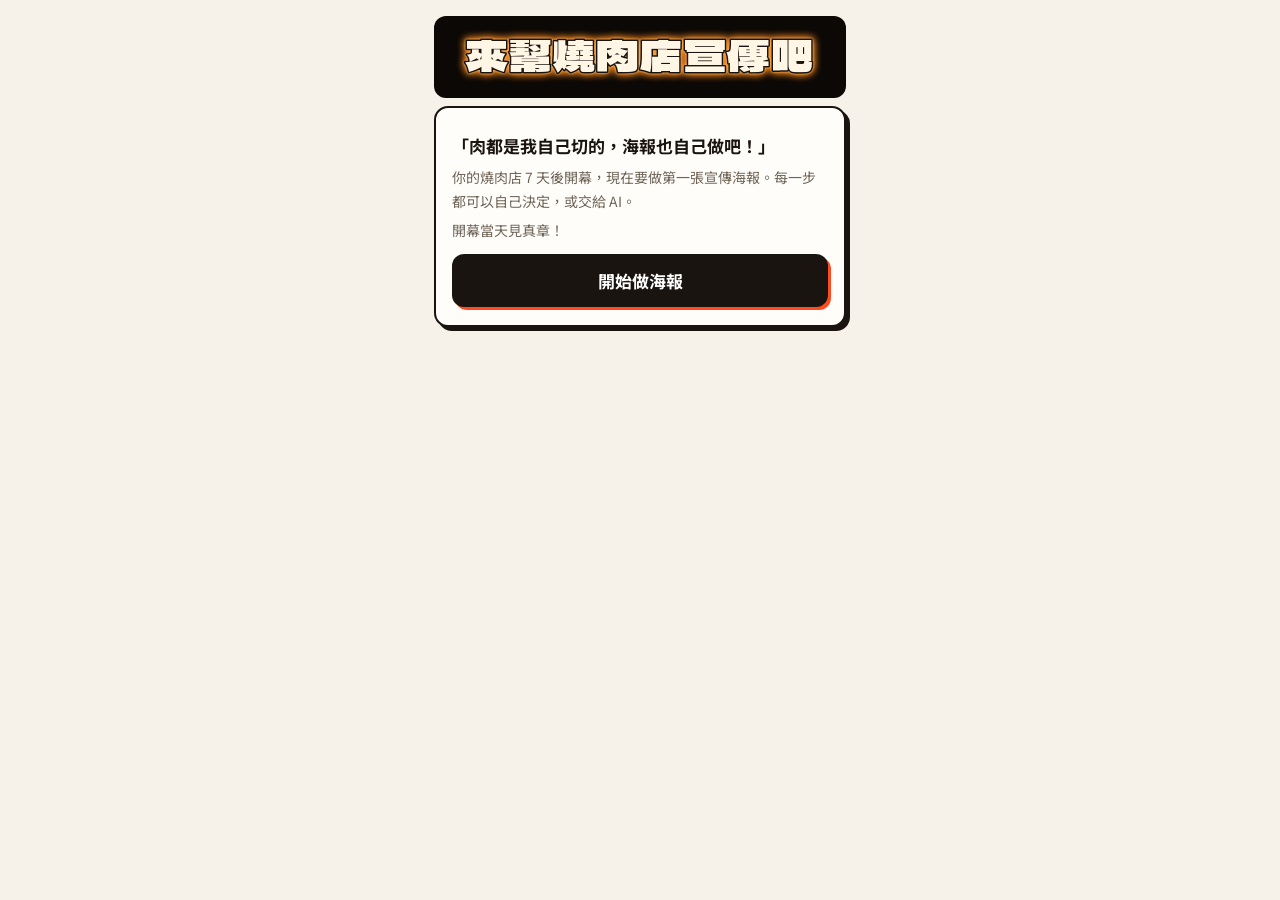
<file: yakiniku/index.html>
<!DOCTYPE html>
<html lang="zh-Hant">
<head>
<meta charset="utf-8">
<meta name="viewport" content="width=device-width,initial-scale=1,maximum-scale=1">
<title>來幫燒肉店宣傳吧｜海報遊戲</title>
<meta name="description" content="7 天後開幕，做出你燒肉店的第一張海報。自己做，還是交給 AI？開幕當天見真章！">
<meta property="og:title" content="來幫燒肉店宣傳吧｜海報遊戲">
<meta property="og:description" content="7 天後開幕，做出你燒肉店的第一張海報。自己做，還是交給 AI？開幕當天見真章！">
<meta property="og:image" content="https://poster-game.whatworld.workers.dev/yakiniku/og.png">
<meta property="og:url" content="https://poster-game.whatworld.workers.dev/yakiniku/">
<meta property="og:type" content="website">
<meta name="twitter:card" content="summary_large_image">
<link rel="icon" href="data:,">
<link rel="preconnect" href="https://fonts.googleapis.com">
<link rel="preconnect" href="https://fonts.gstatic.com" crossorigin>
<link rel="stylesheet" href="https://fonts.googleapis.com/css2?family=Noto+Sans+TC:wght@400;700;900&display=swap">
<style>@font-face{font-family:'Mantou';src:url(fonts/MantouSans-Regular.woff2) format('woff2');font-display:swap}</style>
<style>
:root{
  --paper:#f6f1e9;--ink:#1a1410;--mute:#6f6458;--line:#e2d8ca;
  --red:#ff4b1f;--yellow:#ffe01a;--card:#fffdf9;
}
*{box-sizing:border-box;-webkit-tap-highlight-color:transparent}
html,body{margin:0;min-height:100%}
body{font-family:"Noto Sans TC","PingFang TC",sans-serif;color:var(--ink);background:var(--paper)}
.app{max-width:440px;margin:0 auto;padding:14px 14px 40px;min-height:100vh}
.top{display:flex;align-items:center;justify-content:space-between;gap:8px;margin-bottom:10px}
.top .t{font-size:13px;color:var(--mute);letter-spacing:.06em}
.days{display:flex;align-items:center;gap:6px;font-size:13px;background:#fff;border:2px solid var(--ink);border-radius:999px;padding:4px 10px 4px 8px}
.days .dots{display:flex;gap:3px}
.days .dots i{width:9px;height:9px;border-radius:50%;background:var(--red);box-shadow:0 0 6px #ff7a1a}
.days .dots i.used{background:#e6ddd0;box-shadow:none}
.days b{font-size:15px}
.card{background:var(--card);border:2px solid var(--ink);border-radius:14px;padding:18px 16px;box-shadow:4px 4px 0 var(--ink)}
.step{font-size:12px;color:#d13a12;letter-spacing:.12em;margin-bottom:4px;font-weight:700}
h2{font-size:22px;margin:0 0 6px;font-weight:900}
p{line-height:1.65;margin:6px 0}
.sub{color:var(--mute);font-size:14px}
.cis{display:inline-block;margin:2px 0 8px;padding:5px 10px;border-radius:8px;background:#fff3e0;border:1.5px solid #ffb37a;font-size:13.5px;line-height:1.5}
.cis b{color:#d13a12;margin-right:4px}
.opts{display:grid;gap:10px;margin-top:14px}
.opt{display:flex;gap:12px;align-items:center;text-align:left;width:100%;border:2px solid var(--line);background:#fff;border-radius:12px;padding:12px;font:inherit;color:inherit;cursor:pointer}
.opt:active{transform:scale(.99)}
.opt .pv{flex:0 0 74px;height:74px;border-radius:8px;overflow:hidden;display:flex;align-items:center;justify-content:center}
.opt .tx{flex:1}
.opt .tx b{display:block;font-weight:700;font-size:16px}
.opt .tx small{color:var(--mute);font-size:12.5px;line-height:1.5;display:block;margin-top:2px}
.opt.sel{border-color:var(--ink);box-shadow:3px 3px 0 var(--red)}
.cost{font-size:12px;border-radius:999px;padding:3px 8px;white-space:nowrap;background:#f1ebe2;color:#5a4a3a}
.cost.ai{background:linear-gradient(90deg,#3a2a12,#7a5520);color:#ffe2a0}
.opt[disabled]{opacity:.42;cursor:not-allowed}
.btn{display:block;width:100%;border:0;border-radius:12px;padding:14px;font:inherit;font-size:17px;font-weight:700;cursor:pointer;margin-top:12px;color:#fff;background:var(--ink);box-shadow:3px 3px 0 var(--red)}
.btn.ai{color:#ffe2a0;background:linear-gradient(135deg,#0b0806,#3a2a12 60%,#0b0806);box-shadow:inset 0 0 0 1.5px #c99a45,0 6px 18px -10px #e3a43a}
.btn.ghost{background:#fff;color:var(--ink);box-shadow:inset 0 0 0 2px var(--ink)}
.btn[disabled]{opacity:.4;cursor:not-allowed}
.row{display:flex;gap:8px}.row>*{flex:1}
input[type=text]{width:100%;font:inherit;font-size:18px;padding:12px 14px;border-radius:12px;border:2px solid var(--ink);background:#fff;color:var(--ink)}
.chips{display:flex;flex-wrap:wrap;gap:8px;margin-top:10px}
.chip{border:2px solid var(--line);background:#fff;border-radius:999px;padding:8px 12px;font:inherit;font-size:14px;cursor:pointer;color:inherit}
.chip.on{background:var(--ink);color:#fff;border-color:var(--ink)}
.label{font-size:13px;color:var(--mute);margin:14px 0 4px}
.prods{display:grid;grid-template-columns:repeat(3,1fr);gap:8px;margin-top:8px}
.prod{border:2px solid var(--line);border-radius:10px;background:#fff;padding:6px;cursor:pointer;text-align:center;font-size:12px;color:var(--mute)}
.prod img{width:100%;height:70px;object-fit:contain;display:block}
.prod img.ph{object-fit:cover;border-radius:4px}
.prod.on{border-color:var(--ink);box-shadow:2px 2px 0 var(--red);color:var(--ink)}
.ai-say{display:flex;gap:10px;align-items:flex-start;margin:12px 0}
.ai-say .who{flex:0 0 34px;height:34px;border-radius:50%;background:radial-gradient(circle at 35% 30%,#fff3c4,#e3a43a 55%,#6b4210);display:flex;align-items:center;justify-content:center;font-size:12px;color:#2a1a06;font-weight:700}
.bubble{background:#fff;border-radius:4px 14px 14px 14px;padding:10px 12px;font-size:14.5px;line-height:1.6;border:1.5px solid var(--line)}
.say{background:#fff;border-radius:12px;padding:10px 12px;margin-top:8px;font-size:14.5px;line-height:1.6;border:2px solid var(--line)}
.say b{color:#d13a12}
.say.good{border-color:#3fb37f}.say.bad{border-color:#ff8f70}
.toast{position:fixed;left:50%;bottom:22px;transform:translateX(-50%);background:var(--ink);color:#fff;padding:10px 16px;border-radius:999px;font-size:14px;z-index:50;opacity:0;transition:.3s;pointer-events:none;max-width:90vw;text-align:center}
.toast.show{opacity:1}

/* poster */
.poster{position:relative;width:100%;aspect-ratio:4/5;border-radius:4px;overflow:hidden;background:#fff;box-shadow:0 14px 30px -18px #1a1410;container-type:inline-size;user-select:none;-webkit-user-select:none}
.poster .el{position:absolute;display:flex;align-items:center;justify-content:center}
.poster .pbg{position:absolute;inset:0}
.poster .el img{width:100%;height:100%;object-fit:contain;pointer-events:none;filter:drop-shadow(0 1.2cqw 1.6cqw #0005)}
.poster .el img.ph{object-fit:cover;filter:none;border:1.2cqw solid #fff;box-shadow:0 1cqw 2cqw #0004}
.poster .el img.aiglow{object-fit:cover;filter:none;-webkit-mask-image:radial-gradient(closest-side,#000 62%,transparent);mask-image:radial-gradient(closest-side,#000 62%,transparent)}
.poster svg{width:100%;height:100%;overflow:visible}
.poster.edit .el{touch-action:none;cursor:grab;outline:1px dashed #ffffffaa;outline-offset:-1px}
.poster.edit .el.sel{outline:2px solid #fff;box-shadow:0 0 0 2px var(--ink) inset}
.grid{position:absolute;inset:0;pointer-events:none;background-image:linear-gradient(#fff7 1px,transparent 1px),linear-gradient(90deg,#fff7 1px,transparent 1px);background-size:calc(100%/12) calc(100%/15);opacity:.45}
.hdl{position:absolute;right:-9px;bottom:-9px;width:22px;height:22px;border-radius:50%;background:#fff;border:3px solid var(--ink);cursor:nwse-resize;z-index:5;touch-action:none}
.chip.sw i{display:inline-block;width:12px;height:12px;border-radius:50%;margin-right:5px;vertical-align:-1px;box-shadow:0 0 0 1px #0003}
.bigt{width:100%;margin:2px 0 8px;border-radius:12px;background:#0b0806;padding:4px 8px}.bigt svg{width:100%;height:100%;display:block;overflow:visible}
.tools{display:flex;gap:6px;flex-wrap:wrap;margin-top:10px}
.tools .chip{font-size:13px;padding:7px 11px}
.back{border:0;background:none;font:inherit;font-size:14px;color:#d13a12;font-weight:700;padding:2px 0 8px;cursor:pointer}
.tools.layers{align-items:center;margin-top:6px}
.chip[disabled]{opacity:.35;cursor:not-allowed}
.flash{position:fixed;inset:0;background:#0b0806f2;z-index:40;display:flex;flex-direction:column;align-items:center;justify-content:center;gap:14px;color:#fff}
.flash .poster{width:min(78vw,340px)}
.flash .cd{font-size:44px;font-family:Mantou}
.tape{position:relative;padding:14px 10px 6px}
.tape:before,.tape:after{content:"";position:absolute;top:4px;width:70px;height:22px;background:#fffbe8cc;box-shadow:0 1px 3px #0002;z-index:2}
.tape:before{left:6px;transform:rotate(-8deg)}.tape:after{right:6px;transform:rotate(7deg)}

/* report */
.pct{text-align:center;font-size:15px;color:var(--mute)}
.meter{margin:10px 0}
.meter .hd{display:flex;justify-content:space-between;font-size:14px;font-weight:700}
.meter .bar{height:12px;border-radius:999px;background:#ece4d8;overflow:hidden;margin-top:4px;border:1.5px solid var(--ink)}
.meter .bar i{display:block;height:100%;background:linear-gradient(90deg,#ff4b1f,#ffb000)}
.meter.pretty .bar i{background:repeating-linear-gradient(135deg,#e6c98c 0 6px,#f6ead0 6px 12px)}
.meter small{color:var(--mute);font-size:12px}
.gap{background:var(--ink);color:#fff;border-radius:12px;padding:12px 14px;margin:12px 0;font-size:14.5px;line-height:1.6}
.twins{display:grid;grid-template-columns:repeat(3,1fr);gap:6px;margin-top:8px}
.twins .cap{font-size:11px;color:var(--mute);text-align:center;margin-top:3px}
.log{font-size:13.5px;line-height:1.7;padding-left:0;list-style:none;margin:6px 0}
.log li{display:flex;justify-content:space-between;gap:8px;border-bottom:1px dashed var(--line);padding:4px 0}
.log .me{color:#1f8a5a;text-align:right}.log .ai{color:#a8660a;text-align:right}
.research{font-size:13px;line-height:1.65;color:#4a3f35;background:#fff;border-radius:10px;padding:10px 12px;margin-top:8px;border:1.5px solid var(--line)}
.research p{margin:4px 0}
.foot{font-size:11.5px;color:var(--mute);text-align:center;margin-top:18px;line-height:1.6}
</style>
</head>
<body>
<!-- 共用：赤提灯發光字、金箔（AI 款）、AI 金光裝飾 -->
<svg width="0" height="0" style="position:absolute" aria-hidden="true">
<defs>
  <linearGradient id="goldG" x1="0" y1="0" x2="0" y2="1">
    <stop offset="0" stop-color="#fff3c4"/><stop offset=".42" stop-color="#e3a43a"/>
    <stop offset=".55" stop-color="#8a5a12"/><stop offset=".7" stop-color="#f3c867"/><stop offset="1" stop-color="#fff0c0"/>
  </linearGradient>
  <filter id="glowOrange" x="-30%" y="-60%" width="160%" height="220%" color-interpolation-filters="sRGB">
    <feGaussianBlur in="SourceAlpha" stdDeviation="10" result="b"/><feFlood flood-color="#ff8a1f"/><feComposite in2="b" operator="in" result="g"/>
    <feGaussianBlur in="SourceAlpha" stdDeviation="3" result="b2"/><feFlood flood-color="#ffc56b"/><feComposite in2="b2" operator="in" result="g2"/>
    <feMerge><feMergeNode in="g"/><feMergeNode in="g"/><feMergeNode in="g2"/><feMergeNode in="SourceGraphic"/></feMerge>
  </filter>
  <filter id="glowRed" x="-30%" y="-60%" width="160%" height="220%" color-interpolation-filters="sRGB">
    <feGaussianBlur in="SourceAlpha" stdDeviation="10" result="b"/><feFlood flood-color="#ff2a10"/><feComposite in2="b" operator="in" result="g"/>
    <feGaussianBlur in="SourceAlpha" stdDeviation="3" result="b2"/><feFlood flood-color="#ff7a3a"/><feComposite in2="b2" operator="in" result="g2"/>
    <feMerge><feMergeNode in="g"/><feMergeNode in="g"/><feMergeNode in="g2"/><feMergeNode in="SourceGraphic"/></feMerge>
  </filter>
  <filter id="glowGold" x="-30%" y="-60%" width="160%" height="220%" color-interpolation-filters="sRGB">
    <feGaussianBlur in="SourceAlpha" stdDeviation="9" result="b"/><feFlood flood-color="#f2b33d" flood-opacity=".9"/><feComposite in2="b" operator="in" result="g"/>
    <feMerge><feMergeNode in="g"/><feMergeNode in="SourceGraphic"/></feMerge>
  </filter>
  <filter id="foil" x="-20%" y="-30%" width="140%" height="160%" color-interpolation-filters="sRGB">
    <feGaussianBlur in="SourceAlpha" stdDeviation="3" result="b"/>
    <feSpecularLighting in="b" surfaceScale="5" specularConstant="1.2" specularExponent="24" lighting-color="#fff6d8" result="spec"><feDistantLight azimuth="235" elevation="50"/></feSpecularLighting>
    <feComposite in="spec" in2="SourceAlpha" operator="in" result="specIn"/>
    <feComposite in="specIn" in2="SourceGraphic" operator="arithmetic" k2="1" k3="1" result="lit"/>
    <feGaussianBlur in="SourceAlpha" stdDeviation="6" result="sh"/><feFlood flood-color="#f2b33d" flood-opacity=".55"/><feComposite in2="sh" operator="in" result="halo"/>
    <feMerge><feMergeNode in="halo"/><feMergeNode in="lit"/></feMerge>
  </filter>
  <symbol id="s-spark" viewBox="0 0 100 100"><path d="M50 4 C54 38 62 46 96 50 C62 54 54 62 50 96 C46 62 38 54 4 50 C38 46 46 38 50 4Z"/></symbol>
  <symbol id="s-flame" viewBox="0 0 100 100"><path d="M52 4 C60 26 82 36 82 62 C82 82 68 96 50 96 C31 96 18 82 18 64 C18 48 28 40 34 30 C36 44 42 50 48 50 C44 34 44 18 52 4Z"/></symbol>
  <symbol id="s-burst" viewBox="0 0 100 100"><path d="M50 2 L58 30 L84 16 L70 42 L98 50 L70 58 L84 84 L58 70 L50 98 L42 70 L16 84 L30 58 L2 50 L30 42 L16 16 L42 30Z"/></symbol>
  <symbol id="s-dot" viewBox="0 0 100 100"><circle cx="50" cy="50" r="34"/></symbol>
  <symbol id="s-kiwami" viewBox="0 0 100 100"><path d="M50 4 A46 46 0 1 1 49.9 4Z M50 16 A34 34 0 1 0 50.1 16Z" fill-rule="evenodd"/><text x="50" y="51" dy=".36em" text-anchor="middle" font-family="Mantou" font-size="40">極</text></symbol>
</defs>
</svg>

<div class="app" id="app"></div>
<div class="toast" id="toast"></div>

<script>
/* =========================================================
   我的第一張海報｜燒肉店  試作 v0.1（沿用 Y2K 版 v0.2 的玩法）
   資料都在 DATA 區，要改文字或數值只改這一區。正本：Drive「海報遊戲_燒肉_總文件（唯一正本）」
   ========================================================= */
const SURVEY_URL = 'https://ooopenlab.cc/quiz/edcbHSXGVao2SrowGIq1'; // 問卷 C v2（正式網址）
const START_DAYS = 7;   // 11/20 Kiki：改回 7 天；找人看不扣天數，全部自己做到分層檔送印剛好用完
const COLS = 12, ROWS = 15;          // 排版格線 12 欄 × 15 列（每格正方形）
const TITLE_FONT = "Mantou";         // 標題：饅頭黑體（OFL）
const BODY_FONT = "'Noto Sans TC'";  // 內文：思源黑體（Noto Sans TC）

const PRODUCTS = [
  {id:'p1', file:'img/prod_grill.webp', name:'炭火烤肉拼盤'},
  {id:'p2', file:'img/prod_table.webp', name:'燒肉雙人套餐'},
  {id:'p3', file:'img/u_slices.webp', name:'霜降牛薄片', photo:true},
  {id:'p4', file:'img/u_plate.webp', name:'木盤霜降牛', photo:true},
  {id:'p5', file:'img/prod_tongs.webp', name:'夾起來的烤牛肉'},
  {id:'p6', file:'img/u_bowls.webp', name:'小菜和生肉片', photo:true},
];
const AI_MEAT = 'img/ai_meat.webp';
const MASCOTS = {
  cow:   {label:'小牛印章', note:'店名配一隻只屬於你的小牛', file:'img/char_cow.webp'},
  flame: {label:'火苗印章', note:'店名配一團只屬於你的小火苗', file:'img/char_flame.webp'},
  tongs: {label:'夾子印章', note:'店名配一支只屬於你的燒烤夾', file:'img/char_tongs.webp'},
};   // AI 自己想時放的「金光發亮的和牛」
const AI_NAMES = ['炙・燒肉','焰・燒肉','燒肉・極','炭火・匠','燃・燒肉','熊哥燒肉','肉五花'];
const NAME_HINT = /燒|焼|肉|烤|炭|牛|豬|雞|串/;

// 背景純色（高彩度市場組；黑是 AI 預設）
const BGS = {
  red:   {label:'朱紅', bg:'#ff4b1f', ink:'#ffffff'},
  yellow:{label:'檸檬黃', bg:'#ffe01a', ink:'#1a1410'},
  green: {label:'翠綠', bg:'#00a86b', ink:'#ffffff'},
  pink:  {label:'桃粉', bg:'#ff8fb1', ink:'#1a1410'},
  black: {label:'黑', bg:'#0b0806', ink:'#f6e7c8'},
};
// 看起來好吃（食慾）：依網路常見的顏色理論，看最後海報的背景色，加減在「一眼看懂」K
// 注意：這是餐飲品牌的流行說法，實驗結果並不一致（結局頁會標明）
const APPETITE = {red:6, yellow:4, black:0, pink:-4, green:-6};
// 分數四項：K 一眼看懂、T 打中對的人、M 記得住、P 好看（只顯示不計分）
const LOGOS = {
  gold:  {label:'金色火焰字', note:'跟 AI 圖最像的那種金亮字', fx:{P:8,M:2}},
  cow:   {label:'吉祥物印章', note:'', fx:{M:12}},   // 圖案每局隨機：小牛、火苗、夾子（見 MASCOTS）
  stamp: {label:'圓形店章', note:'像店章，小小的也認得出來', fx:{M:10,K:3}},
  ai:    {label:'交給 AI', note:'', fx:{M:-10,P:10}},
};
const PALETTES = {
  black: {label:'黑底＋金色', note:'AI 最常給的組合，看起來很高級', bg:'black', fx:{M:-6,P:6}},
  red:   {label:'朱紅＋白字', note:'像炭火，大家都說紅色最開胃', bg:'red', fx:{M:8,T:5}},
  yellow:{label:'檸檬黃＋黑字', note:'整條街最亮，也常聽說黃色開胃', bg:'yellow', fx:{M:8,T:3}},
  green: {label:'翠綠＋白字', note:'很跳，很少燒肉店用，常被說不開胃', bg:'green', fx:{M:10,T:-4,P:-4}},
};
// 店名的字：赤提灯發光（白芯、黃芯），金箔是 AI 款
const TITLE_STYLES = {
  white:{label:'白芯橘光', fill:'#fff6e6', glow:'glowOrange', fx:{K:4}},
  amber:{label:'黃芯紅光', fill:'#ffd84a', glow:'glowRed', fx:{K:-2,P:4}},
  gold: {label:'金箔金光', fill:'url(#goldG)', glow:'glowGold', fx:{K:-6,P:8}},
};
const BRIEF = [
  {id:'A', label:'客群：附近上班族，下班想跟朋友聚餐', line:'下班，一起出來吃個燒肉吧！', fx:{T:20}},
  {id:'B', label:'店的屬性', line:'炭火燒肉・雙人套餐', fx:{K:18}},
  {id:'C', label:'主打商品', line:'本週主打｜厚切牛舌', fx:{K:6,M:4}},
  {id:'D', label:'消費金額', line:'兩人一桌 $1,280', fx:{T:10}},
  {id:'E', label:'店的調性', line:'每一塊肉都是老闆自己切的', fx:{M:12,T:5}},
  {id:'F', label:'地址＋營業時間', line:'大觀路32號｜17:00–24:00', fx:{K:3}},
  {id:'G', label:'訂位電話', line:'02-0000-0000', fx:{M:3}},
  {id:'H', label:'開幕優惠', line:'開幕優惠！第二盤半價！', fx:{T:3}},
  {id:'I', label:'行銷', line:'頂級享受・炙燒的極致美味', fx:{M:-8,P:5}},
];
const AI_BRIEF = ['I','H'];

const PEOPLE = [
  {n:'上班族阿哲', ta:true},{n:'剛下班的工程師', ta:true},{n:'會計小美', ta:true},{n:'業務 Kevin', ta:true},
  {n:'路過的阿姨', ta:false},{n:'外送員阿凱', ta:false},{n:'高中生 Ruby', ta:false},{n:'遛狗的爺爺', ta:false},
];
const RIGHT = ['燒肉店吧？看起來兩個人一千多。','炭火燒肉！一看就有肉。','是燒肉，有雙人套餐。'];
const WRONG_SPARKLE = ['是酒吧開幕嗎？','高級牛排館吧，好像很貴。','是 AI 做的桌布吧？','我只記得金金亮亮的。'];
const WRONG_SMALL = ['火鍋店？','賣酒的？','是抽獎活動嗎？','鐵板燒？'];

const ENDINGS = [
  {min:60, title:'寶藏小店', text:'雖然很多東西是 AI 生成的，但每個關鍵決定都是你做的。路人三秒就知道你賣燒肉，而且記得住你。'},
  {min:40, title:'一間店', text:'好像有點意思，但又沒有讓人想停下來。路人看到了，只是沒記住，也不太確定是不是給自己的。'},
  {min:0,  title:'看不懂', text:'很高級、很閃，可是沒人知道你在賣什麼。開幕那天，大家拍了照，然後走去隔壁。'},
];
const APPETITE_NOTE = '流行說法：「紅、黃色促進食慾，藍、綠色抑制食慾」常見於餐飲品牌和網路文章。實驗結果其實並不一致，有一項 448 人的研究發現，食物放在紅、藍、白、灰背景上，想不想吃沒有差別（Schlintl 與 Schienle，2020，Frontiers in Psychology）。';
const RESEARCH = {
  clutter:'Pieters、Wedel 與 Batra（2010，Journal of Marketing）：畫面細節塞太滿，會搶走大家對品牌的注意，也會降低好感。',
  product:'Pieters 與 Wedel（2004，Journal of Marketing）：圖像是平面廣告裡最能抓住目光的元素。肉的照片太小，等於沒放。',
  distinct:'Romaniuk（2018，Ehrenberg-Bass Institute）：讓人認出你的，是只屬於你的顏色、字和符號，不是當下流行的樣子。',
  pretty:'Lindgaard 等人（2006）：好不好看大約 0.05 秒就決定了，但那只是第一眼的好感，不等於看懂，也不等於買單。',
  audience:'Labrecque 與 Milne（2012）：顏色會讓人推測品牌的個性。選色之前，要先知道是給誰看。',
};

/* ===================== 狀態 ===================== */
let S, HIST=[];   // HIST：每換一頁前的完整狀態，「回上一步」就還原它（含天數）
function reset(){
  HIST=[];
  S = {
    step:'intro', days:START_DAYS, mascot:shuffle(Object.keys(MASCOTS))[0], luck:Math.round(Math.random()*10-5),
    name:'', nameAI:null, aiNamePick:shuffle(AI_NAMES).slice(0,3),
    logo:null, palette:null, titleStyle:null, colorAI:null, bg:null,
    brief:new Set(), briefAI:null, products:new Set(['p1','p3']),
    elements:[], layoutSelf:null, tested:false, revised:false, exportJpg:null,
    log:[], sel:null, testResult:null,
  };
}
function shuffle(a){a=a.slice();for(let i=a.length-1;i>0;i--){const j=Math.floor(Math.random()*(i+1));[a[i],a[j]]=[a[j],a[i]]}return a}
const $ = s => document.querySelector(s);
const app = $('#app');
function spend(n){S.days=Math.max(0,S.days-n)}
function canPay(n){return S.days>=n}
function toast(t){const el=$('#toast');el.textContent=t;el.classList.add('show');clearTimeout(toast._t);toast._t=setTimeout(()=>el.classList.remove('show'),2600)}
function logStep(step, who, what){S.log=S.log.filter(l=>l.step!==step);S.log.push({step,who,what})}
const esc = s => String(s).replace(/[&<>"]/g,c=>({'&':'&amp;','<':'&lt;','>':'&gt;','"':'&quot;'}[c]));
const briefLines = () => (S.briefAI?AI_BRIEF:[...S.brief]).map(id=>BRIEF.find(b=>b.id===id).line);
const prodOf = pid => PRODUCTS.find(x=>x.id===pid);

/* ===================== 赤提灯發光字 ===================== */
// 每段字固定用 100 單位排，再用 viewBox 縮放到格子大小，所以放多大光暈都一樣。
const FS=100, LS=4, LH=118;
const _cv=document.createElement('canvas').getContext('2d');
function measure(str, font=TITLE_FONT){_cv.font=`${FS}px ${font}`;return _cv.measureText(str).width + LS*[...str].length}
function tokens(text){ // 英文以單字為單位、中文以字為單位
  const out=[]; let buf='';
  for(const ch of text){ if(/[A-Za-z0-9]/.test(ch)){buf+=ch} else { if(buf){out.push(buf);buf=''} out.push(ch) } }
  if(buf)out.push(buf); return out;
}
function wrap(text,n,font){
  if(n===1)return [text];
  const tk=tokens(text), target=measure(text,font)/n, lines=[]; let cur='';
  for(const t of tk){ if(cur && lines.length<n-1 && measure(cur+t,font)>target*1.08){lines.push(cur.trim());cur=t.trimStart()} else cur+=t }
  lines.push(cur.trim()); return lines.filter(Boolean);
}
// w,h：框的比例（格數）；ts：TITLE_STYLES 的 key
function textSVG(text, w, h, {ts='white', maxLines=3}={}){
  const st=TITLE_STYLES[ts]; let best=null;
  for(let n=1;n<=maxLines;n++){
    const lines=wrap(text,n); const mw=Math.max(...lines.map(l=>measure(l)))+FS*.5; const mh=lines.length*LH+FS*.5;
    const sc=Math.min(w/mw,h/mh);
    if(!best||sc>best.sc*1.04)best={sc,lines,mw,mh};
  }
  const {lines,mw,mh}=best;
  const vw=Math.max(mw,mh*w/h), vh=vw*h/w;
  const y0=vh/2-(lines.length-1)*LH/2;
  const body=lines.map((ln,i)=>`<text x="${vw/2}" y="${y0+i*LH}" dy=".36em" text-anchor="middle" font-size="${FS}" letter-spacing="${LS}" font-family="${TITLE_FONT}">${esc(ln)}</text>`).join('');
  // 外圈深色細邊：亮色底上也看得清楚；再疊發光
  return `<svg viewBox="0 0 ${vw.toFixed(1)} ${vh.toFixed(1)}" preserveAspectRatio="xMidYMid meet"><g filter="url(#${st.glow})"><g fill="${st.fill}" stroke="#1a1410" stroke-width="7" stroke-linejoin="round" paint-order="stroke">${body}</g></g></svg>`;
}

/* ===================== 計分（唯一的規則來源） ===================== */
function scores(st=S){
  let K=45,T=35,M=50,P=50; const flags=new Set();
  const add=fx=>{K+=fx.K||0;T+=fx.T||0;M+=fx.M||0;P+=fx.P||0};
  if(st.nameAI){M-=15;flags.add('distinct')} else if(st.name){M+=5; if(NAME_HINT.test(st.name))K+=6; if([...st.name].length>8)K-=5}
  if(st.logo){add(LOGOS[st.logo].fx); if(st.logo==='ai')flags.add('distinct')}
  if(st.palette){add(PALETTES[st.palette].fx); if(st.palette==='yellow'&&st.brief.has('E'))T+=5}
  if(st.titleStyle)add(TITLE_STYLES[st.titleStyle].fx);
  if(st.colorAI){M-=4;flags.add('distinct')}
  const items = st.briefAI ? AI_BRIEF : [...st.brief];
  items.forEach(id=>add(BRIEF.find(b=>b.id===id).fx));
  if(items.length>5){K-=15;flags.add('clutter')}
  if(!items.includes('A'))flags.add('audience');
  if(st.products.size>=5){K-=8;flags.add('clutter')}
  const els=st.elements;
  if(els.length){
    const area=e=>e.w*e.h;
    const prods=els.filter(e=>e.type==='product');
    const maxA=Math.max(0,...prods.map(area));
    if(maxA>=36)K+=15; else if(maxA>=16)K+=5; else K-=20;
    if(maxA<36)flags.add('product');
    const titles=els.filter(e=>e.type==='title');
    const nameA=Math.max(0,...titles.filter(e=>!e.txt||e.txt===st.name).map(area));
    const otherA=Math.max(0,...titles.filter(e=>e.txt&&e.txt!==st.name).map(area));
    if(nameA>=54)K+=10; else if(nameA<=12)K-=10;
    if(otherA>nameA){K-=4;M-=8;flags.add('distinct')}
    const n=els.filter(e=>e.type==='sticker').length;
    P+=Math.min(16,n*2);
    if(n>=8){K-=15;flags.add('clutter')} else if(n>=4){K-=8;flags.add('clutter')}
    if(els.filter(e=>e.type==='info').length>4)K-=10;   // 文字資訊超過 4 行
    if(!st.layoutSelf){M-=8;flags.add('distinct')}
    if(st.bg==='green'||st.bg==='pink'){M-=4}
    K+=APPETITE[st.bg]||0;
  }
  if(st.tested)K+=5;
  if(st.exportJpg)K-=8;
  K+=st.luck;
  const c=v=>Math.max(0,Math.min(100,Math.round(v)));
  K=c(K);T=c(T);M=c(M);P=c(P);
  return {K,T,M,P,total:Math.round(.4*K+.3*T+.3*M),flags};
}

/* ===================== 海報 ===================== */
function logoSVG(kind, name, ink){
  const ch=[...(name||'燒肉')].filter(c=>c.trim()&&!/[・·]/.test(c)).slice(0,2).join('');
  if(kind==='cow') return `<svg viewBox="0 0 100 100"><circle cx="50" cy="50" r="45" fill="#fff6e6" stroke="${ink==='#ffffff'?'#1a1410':ink}" stroke-width="6"/><image href="${MASCOTS[S.mascot||'cow'].file}" x="18" y="18" width="64" height="64" preserveAspectRatio="xMidYMid meet"/></svg>`;
  if(kind==='stamp') return `<svg viewBox="0 0 100 100"><circle cx="50" cy="50" r="43" fill="none" stroke="${ink}" stroke-width="6"/><circle cx="50" cy="50" r="35" fill="none" stroke="${ink}" stroke-width="2"/><text x="50" y="50" dy=".36em" text-anchor="middle" font-family="${TITLE_FONT}" font-size="${[...ch].length>1?28:40}" fill="${ink}">${esc(ch)}</text></svg>`;
  return `<svg viewBox="0 0 100 100"><g filter="url(#foil)"><use href="#s-flame" x="6" y="2" width="88" height="96" fill="url(#goldG)"/></g><text x="50" y="62" dy=".36em" text-anchor="middle" font-family="${TITLE_FONT}" font-size="24" fill="#2a1a06">${esc(ch)}</text></svg>`;
}
const STICKERS=['s-spark','s-flame','s-burst','s-kiwami','s-spark','s-dot','s-flame','s-spark','s-burst','s-kiwami'];
function stickerSVG(sym){return `<svg viewBox="0 0 100 100"><g filter="url(#foil)"><use href="#${sym}" x="10" y="10" width="80" height="80" fill="url(#goldG)"/></g></svg>`}

function ctxNow(){return {name:S.name||'炙・燒肉', bg:S.bg||'black', ts:S.titleStyle||'gold', lines:briefLines(), logo:S.logo==='ai'?'gold':S.logo}}
function renderPoster(els, opts={}){
  const cx=opts.ctx||ctxNow(); const nb=BGS[cx.bg];
  let html=`<div class="pbg" style="background:${nb.bg}"></div>`;
  for(const e of els){
    const pos=`left:${e.c*100/COLS}%;top:${e.r*100/ROWS}%;width:${e.w*100/COLS}%;height:${e.h*100/ROWS}%;`;
    let inner='';
    if(e.type==='title') inner=textSVG(e.txt||cx.name, e.w, e.h, {ts:cx.ts});
    else if(e.type==='logo') inner=logoSVG(cx.logo||'gold', cx.name, nb.ink);
    else if(e.type==='product'){const p=prodOf(e.pid); inner=`<img class="${p.photo?'ph':''}" src="${p.file}" alt="">`}
    else if(e.type==='aimeat') inner=`<img class="aiglow" src="${AI_MEAT}" alt="">`;
    else if(e.type==='sticker') inner=stickerSVG(e.sym);
    else if(e.type==='info') inner=infoSVG(e.line!=null?[e.line]:cx.lines, e, nb.ink);
    const sel = opts.edit && S.sel===e.id;
    html+=`<div class="el ${e.type} ${sel?'sel':''}" data-id="${e.id}" style="${pos}">${inner}${sel?'<i class="hdl" data-hdl="1"></i>':''}</div>`;
  }
  return `<div class="poster ${opts.edit?'edit':''}" ${opts.id?`id="${opts.id}"`:''}>${html}${opts.edit?'<div class="grid"></div>':''}</div>`;
}
// 文字資訊：思源黑體粗體、多行、左對齊，字級跟著框放大縮小
function infoSVG(lines, e, ink){
  if(!lines.length)return '';
  const mw=Math.max(...lines.map(l=>measure(l,BODY_FONT)))*0.92+20, mh=lines.length*LH+20;
  const vw=Math.max(mw,mh*e.w/e.h), vh=vw*e.h/e.w; const y0=vh/2-(lines.length-1)*LH/2;
  return `<svg viewBox="0 0 ${vw.toFixed(1)} ${vh.toFixed(1)}" preserveAspectRatio="xMidYMid meet">${lines.map((l,i)=>`<text x="${((vw-mw)/2+10).toFixed(1)}" y="${y0+i*LH}" dy=".35em" font-size="${FS*0.9}" font-family="${BODY_FONT}" font-weight="700" fill="${ink}">${esc(l)}</text>`).join('')}</svg>`;
}

let uid=0;
// 一行一個文字物件：由下往上疊在左下角（9 欄寬、1 列高）
function infoEls(lines){const n=lines.length;return lines.map((line,i)=>({id:++uid,type:'info',line,c:0,r:Math.max(0,15-n+i),w:9,h:1}))}
function aiLayout(name=S.name, st=S, lines=briefLines()){
  const els=[]; const R=(c,r,w,h)=>({c,r,w,h});
  if(st.briefAI){
    els.push({id:++uid,type:'title',txt:'極上燒肉 YAKINIKU',...R(0,0,12,3)});
    els.push({id:++uid,type:'aimeat',...R(3,5,6,5)});
    [[0,3],[4,3],[8,3],[0,9],[4,10],[9,9]].forEach((p,i)=>els.push({id:++uid,type:'product',pid:PRODUCTS[i].id,...R(p[0],p[1],3,3)}));
    shuffle([[3,3],[7,4],[0,6],[10,7],[3,8],[8,8],[0,12],[10,12],[3,6],[7,6]]).forEach((p,i)=>els.push({id:++uid,type:'sticker',sym:STICKERS[i%STICKERS.length],...R(Math.min(p[0],10),p[1],2,2)}));
    els.push({id:++uid,type:'title',txt:name,...R(0,13,7,2)});
    lines.forEach((line,i)=>els.push({id:++uid,type:'info',line,...R(7,Math.max(0,15-lines.length+i),5,1)}));
    return els;
  }
  els.push({id:++uid,type:'title',...R(0,0,12,3)});
  const prods=[...st.products];
  const slots = prods.length<=2 ? [[0,3,6,6],[6,5,6,6]] : [[0,3,4,4],[4,3,4,4],[8,3,4,4],[0,7,4,4],[4,7,4,4],[8,7,4,4]];
  prods.forEach((pid,i)=>{const s=slots[i%slots.length];els.push({id:++uid,type:'product',pid,...R(...s)})});
  shuffle([[0,3],[10,3],[4,7],[10,9],[0,9],[7,3],[10,11],[0,11],[5,11],[8,11]]).slice(0,9)
    .forEach((p,i)=>els.push({id:++uid,type:'sticker',sym:STICKERS[i%STICKERS.length],...R(p[0],p[1],2,2)}));
  infoEls(lines).forEach(e=>els.push(e));
  els.push({id:++uid,type:'logo',...R(9,12,3,3)});
  return els;
}

/* ===================== 畫面 ===================== */
function backBtn(){return HIST.length?'<button class="back" data-act="back">← 回上一步修改</button>':''}
function daysBar(){
  let d='';for(let i=0;i<START_DAYS;i++)d+=`<i class="${i>=S.days?'used':''}"></i>`;
  return `${backBtn()}<div class="top"><div class="t">燒肉店・第一張海報</div><div class="days">開幕倒數 <b>${S.days}</b> 天<span class="dots">${d}</span></div></div>`;
}
function noTimeNote(cost){return canPay(cost)?'':`<p class="sub" style="color:#d13a12">時間不夠了，這一步只能交給 AI。</p>`}
const bigTitle=(t,ts='white',w=10,h=3,maxLines=2)=>`<div class="bigt" style="aspect-ratio:${w}/${h}">${textSVG(t,w,h,{ts,maxLines})}</div>`;

const V = {};
V.intro = () => `
  ${bigTitle('來幫燒肉店宣傳吧','white',10,2,1)}
  <div class="card">
    <p style="font-size:17px;font-weight:700">「肉都是我自己切的，海報也自己做吧！」</p>
    <p class="sub">你的燒肉店 ${START_DAYS} 天後開幕，現在要做第一張宣傳海報。每一步都可以自己決定，或交給 AI。</p>
    <p class="sub">開幕當天見真章！</p>
    <button class="btn" data-go="name">開始做海報</button>
  </div>`;
V.name = () => `
  <div class="card">
    <div class="step">STEP 1／7　店名</div>
    <h2>你的店名要叫什麼？</h2>
    <div class="cis"><b>品牌識別 1／3・名字</b>客人記住你的第一步，是叫得出你的名字。</div>
    <p class="sub">好記、念得出來，最好一聽就知道賣什麼。</p>
    <input type="text" id="nm" maxlength="12" placeholder="例如：火火燒肉" value="${S.nameAI?'':esc(S.name||S._nm||'')}">
    <button class="btn" data-act="nameSelf" ${canPay(1)?'':'disabled'}>用這個名字 <span class="cost">−1 天</span></button>
    ${noTimeNote(1)}
    <div class="label">或是讓 AI 取一個（不花時間）</div>
    <div class="chips">${S.aiNamePick.map(n=>`<button class="chip" data-act="nameAI" data-v="${esc(n)}">${esc(n)}</button>`).join('')}</div>
  </div>`;
function optBtn(act, v, title, note, cost, pv=''){
  const dis = cost>0 && !canPay(cost);
  return `<button class="opt" data-act="${act}" data-v="${v}" ${dis?'disabled':''}>
    ${pv?`<div class="pv">${pv}</div>`:''}
    <div class="tx"><b>${title}</b>${note?`<small>${note}</small>`:''}</div>
    <span class="cost ${cost?'':'ai'}">${cost?`−${cost} 天`:'不花時間'}</span></button>`;
}
V.logo = () => `<div class="card">
    <div class="step">STEP 2／7　Logo</div>
    <h2>「${esc(S.name)}」的 Logo</h2>
    <div class="cis"><b>品牌識別 2／3・記號</b>名字之外，再給客人一個圖案，看一眼就認得。</div>
    <p class="sub">之後每一張圖都會放它。它是客人認出你的記號。</p>
    <div class="opts">${['gold','cow','stamp'].map(k=>optBtn('logo',k,k==='cow'?MASCOTS[S.mascot].label:LOGOS[k].label,k==='cow'?MASCOTS[S.mascot].note:LOGOS[k].note,1,`<div style="background:${BGS.red.bg};width:100%;height:100%;padding:8px">${logoSVG(k,S.name,'#ffffff')}</div>`)).join('')}</div>
    ${noTimeNote(1)}
    <button class="btn ai" data-act="logo" data-v="ai">交給 AI 幫我做 ✨ <span class="cost ai">不花時間</span></button>
  </div>`;
V.color = () => {
  const pk=S._pal||'black', ts=S._ts||'gold';
  return `<div class="card">
    <div class="step">STEP 3／7　顏色和字</div>
    <h2>店的顏色</h2>
    <div class="cis"><b>品牌識別 3／3・代表色</b>同一組顏色一直用，客人遠遠看到就知道是你。</div>
    <div class="opts">${Object.keys(PALETTES).map(k=>`<button class="opt ${S._pal===k?'sel':''}" data-act="pickPal" data-v="${k}"><div class="pv" style="background:${BGS[PALETTES[k].bg].bg}"></div><div class="tx"><b>${PALETTES[k].label}</b><small>${PALETTES[k].note}</small></div></button>`).join('')}</div>
    <div class="label">店名的字（饅頭黑體，像巷口亮著的燈籠招牌）</div>
    <div class="chips">${Object.keys(TITLE_STYLES).map(k=>`<button class="chip ${S._ts===k?'on':''}" data-act="pickTs" data-v="${k}">${TITLE_STYLES[k].label}</button>`).join('')}</div>
    <div style="aspect-ratio:4/1.3;margin-top:10px;border-radius:10px;overflow:hidden;padding:6px 12px;background:${BGS[PALETTES[pk].bg].bg}">${textSVG(S.name,4,1.1,{ts,maxLines:2})}</div>
    <button class="btn" data-act="colorSelf" ${S._pal&&S._ts&&canPay(1)?'':'disabled'}>就用這組 <span class="cost">−1 天</span></button>
    ${noTimeNote(1)}
    <button class="btn ai" data-act="colorAI">交給 AI 配色 ✨ <span class="cost ai">不花時間</span></button>
  </div>`;
};
V.brief = () => `
  <div class="card">
    <div class="step">STEP 4／7　給 AI 的需求單</div>
    <h2>你要放上什麼資訊？</h2>
    <p class="sub">勾選的內容，AI 會寫進海報。AI 只知道你告訴它的事。</p>
    <div class="chips">${BRIEF.map(b=>`<button class="chip ${S.brief.has(b.id)?'on':''}" data-act="brief" data-v="${b.id}">${b.label.includes('：')?b.label:`${b.label}：${b.line}`}</button>`).join('')}</div>
    <div class="label">海報上要放哪些菜？（已選 ${S.products.size} 樣）</div>
    <div class="prods">${PRODUCTS.map(p=>`<div class="prod ${S.products.has(p.id)?'on':''}" data-act="prod" data-v="${p.id}"><img class="${p.photo?'ph':''}" src="${p.file}" alt="">${p.name}</div>`).join('')}</div>
    <button class="btn" data-act="briefSelf" ${S.brief.size&&S.products.size&&canPay(1)?'':'disabled'}>送出需求單 <span class="cost">−1 天</span></button>
    ${noTimeNote(1)}
    <button class="btn ai" data-act="briefAI">不用寫，AI 自己會想 ✨ <span class="cost ai">不花時間</span></button>
  </div>`;
V.gen = () => `<div class="card"><div class="step">STEP 5／7　AI 生成</div><div id="genbox"><p class="sub" style="text-align:center;padding:40px 0">AI 正在生成你的海報⋯⋯</p></div></div>`;
function genDone(){
  const n=S.elements.filter(e=>e.type==='sticker').length;
  const msg = S.briefAI
    ? '完成！我做了一張超高級的燒肉海報：黑底、金光、一塊會發光的和牛，標題寫「極上燒肉 YAKINIKU」，六道菜全放上去了，現在很流行這種風格喔（店名我放在最下面）'
    : `完成！我幫你加了 ${n} 個金色火花，還把你給的 ${briefLines().length} 項資訊都放進去了。`;
  $('#genbox').innerHTML = `${renderPoster(S.elements)}<div class="ai-say"><div class="who">AI</div><div class="bubble">${msg}</div></div><button class="btn" data-go="layout">下一步</button>`;
}
V.layout = () => `
  <div class="card">
    <div class="step">STEP 6／7　排版</div>
    <h2>要自己調整版面嗎？</h2>
    <p class="sub">自己排要花 2 天。你可以拖動、放大縮小、刪掉東西，每樣東西都會對齊 12×15 的格子。</p>
    ${renderPoster(S.elements)}
    <div class="row"><button class="btn" data-act="layoutSelf" ${canPay(2)?'':'disabled'}>自己排 <span class="cost">−2 天</span></button>
    <button class="btn ai" data-act="layoutAI">直接用 AI 版 ✨</button></div>
    ${noTimeNote(2)}
  </div>`;
V.editor = () => {
  const sel=S.elements.find(e=>e.id===S.sel);
  const inPoster=new Set(S.elements.filter(e=>e.type==='product').map(e=>e.pid));
  return `<div class="card">
    <div class="step">STEP 6／7　自己排版</div>
    <p class="sub" style="margin-top:0">點一下選取，拖動移動，拉右下角的圓點放大縮小。字也可以放大。被蓋住的東西，用「圖層」按鈕移上來。</p>
    <div id="edwrap">${renderPoster(S.elements,{edit:true,id:'edposter'})}</div>
    <div class="tools">${sel?`<button class="chip" data-act="grow">＋ 放大</button><button class="chip" data-act="shrink">－ 縮小</button>${sel.type==='title'&&(!sel.txt||sel.txt===S.name)?'':'<button class="chip" data-act="del">刪掉</button>'}</div>
    <div class="tools layers"><span class="sub" style="font-size:13px">圖層 ${layerNo(sel)}／${S.elements.length}</span><button class="chip" data-act="layer" data-v="top" ${layerNo(sel)===S.elements.length?'disabled':''}>⤒ 最上</button><button class="chip" data-act="layer" data-v="up" ${layerNo(sel)===S.elements.length?'disabled':''}>↑ 上移</button><button class="chip" data-act="layer" data-v="down" ${layerNo(sel)===1?'disabled':''}>↓ 下移</button><button class="chip" data-act="layer" data-v="bottom" ${layerNo(sel)===1?'disabled':''}>⤓ 最下</button>`:'<span class="sub" style="font-size:13px">先點選海報上的一樣東西</span>'}</div>
    <div class="label">背景顏色</div>
    <div class="chips">${Object.keys(BGS).map(k=>`<button class="chip sw ${S.bg===k?'on':''}" data-act="bg" data-v="${k}"><i style="background:${BGS[k].bg}"></i>${BGS[k].label}</button>`).join('')}</div>
    <div class="label">菜（點一下放進去或拿掉）</div>
    <div class="prods">${PRODUCTS.map(p=>`<div class="prod ${inPoster.has(p.id)?'on':''}" data-act="togProd" data-v="${p.id}"><img class="${p.photo?'ph':''}" src="${p.file}" alt="">${p.name}</div>`).join('')}</div>
    <div class="chips"><button class="chip" data-act="addSticker">＋ 加一個金色火花</button>${missingLines().length?'<button class="chip" data-act="addInfo">＋ 放回文字資訊</button>':''}${S.elements.some(e=>e.type==='logo')?'':'<button class="chip" data-act="addLogo">＋ 放回 Logo</button>'}</div>
    <button class="btn" data-act="layoutDone">排好了</button>
  </div>`;
};
V.test = () => `
  <div class="card">
    <div class="step">STEP 7／7　給別人看</div>
    <h2>開幕前，要先找人看看嗎？</h2>
    <p class="sub">找 3 個路過的人，每人只看 3 秒，問他們「這間店在賣什麼？」。設計師朋友也會給你一句話。</p>
    ${renderPoster(S.elements)}
    <div class="row"><button class="btn" data-act="testGo">找人看 3 秒 <span class="cost ai">不花時間</span></button>
    <button class="btn ghost" data-act="testSkip">不用，直接送印</button></div>
  </div>`;
V.testResult = () => {
  const r=S.testResult;
  return `<div class="card">
    <div class="step">3 秒測試結果</div>
    <h2>${r.right}／3 個人看懂了</h2>
    ${r.lines.map(l=>`<div class="say ${l.ok?'good':'bad'}"><b>${l.who}</b>：「${l.say}」${l.ta?`<br><small class="sub">${l.ta}</small>`:''}</div>`).join('')}
    <div class="say"><b>設計師朋友</b>：「${r.friend}」</div>
    ${S.revised?'':`<button class="btn" data-act="revise" ${canPay(1)?'':'disabled'}>回去改一次 <span class="cost">−1 天</span></button>`}
    <button class="btn ${S.revised?'':'ghost'}" data-go="export">就這樣，送印</button>
  </div>`;
};
V.export = () => `
  <div class="card">
    <div class="step">送印＋張貼</div>
    <h2>要交什麼檔案給印刷廠？</h2>
    <p class="sub">海報要印成 A2 貼在店門口。</p>
    <div class="opts">
      ${optBtn('exp','layer','整理分層檔給印刷廠','字和圖分開、尺寸正確，印大也清楚',1)}
      ${optBtn('exp','jpg','直接存 JPG 送印','最快，印刷廠會自己放大',0)}
    </div>
    ${noTimeNote(1)}
  </div>`;
function twinPoster(name){
  const lines=['頂級享受・炙燒的極致美味','開幕優惠！第二盤半價！'];
  const els=aiLayout(name,{briefAI:false,products:new Set(['p1','p3','p4'])},lines);
  return renderPoster(els,{ctx:{name, bg:'black', ts:'gold', lines, logo:'gold'}});
}
V.end = () => {
  const sc=scores(); const end=ENDINGS.find(e=>sc.total>=e.min);
  const research=[];
  if(sc.flags.has('clutter'))research.push(RESEARCH.clutter);
  if(sc.flags.has('product'))research.push(RESEARCH.product);
  if(sc.flags.has('distinct'))research.push(RESEARCH.distinct);
  if(sc.flags.has('audience'))research.push(RESEARCH.audience);
  if(sc.P-sc.total>=25||research.length<2)research.push(RESEARCH.pretty);
  const m=(lab,v,note,cls='')=>`<div class="meter ${cls}"><div class="hd"><span>${lab}</span><span>${v}</span></div><div class="bar"><i style="width:${v}%"></i></div>${note?`<small>${note}</small>`:''}</div>`;
  const gapLine = sc.P-sc.total>=20 ? `好看 ${sc.P} 分，但總分只有 ${sc.total}。<br>好看不等於賣得掉，要讓人看得懂、記得住。`
    : sc.total>=60 ? `總分 ${sc.total}，好看 ${sc.P}。你沒有只追求高級感，而是讓人看得懂、記得住。`
    : `總分 ${sc.total}，好看 ${sc.P}。好看是加分，看得懂、記得住才是重點。`;
  const aiLook = !S.layoutSelf || S.nameAI || S.colorAI;
  const twinNames=shuffle(AI_NAMES.filter(n=>n!==S.name)).slice(0,2);
  return `
  ${bigTitle(end.title,'white',10,2.6)}
  <div class="pct" id="score" data-total="${sc.total}" data-k="${sc.K}" data-t="${sc.T}" data-m="${sc.M}" data-p="${sc.P}">「${esc(S.name)}」的海報檢測：${sc.total}%</div>
  <div class="card" style="margin-top:12px">
    <div class="tape">${renderPoster(S.elements,{id:'final'})}</div>
    <p style="margin-top:12px">${end.text}</p>
    <div class="gap">${gapLine}</div>
    ${m('一眼看懂',sc.K,`3 秒內知道你在賣什麼嗎？（占 40%）<br>其中「看起來好吃」（背景用${BGS[S.bg||'black'].label}）：${(APPETITE[S.bg||'black']>0?'+':'')+APPETITE[S.bg||'black']}`)}
    ${m('打中對的人',sc.T,'想吸引的客群會覺得「這是給我的」嗎？（占 30%）')}
    ${m('記得住',sc.M,'會不會跟隔壁撞臉？（占 30%）')}
  </div>
  ${aiLook?`<div class="card" style="margin-top:12px"><h2 style="font-size:18px">同一天開幕的隔壁兩家</h2><p class="sub">他們也請 AI 做了海報。</p>
    <div class="twins"><div>${renderPoster(S.elements)}<div class="cap">你</div></div>${twinNames.map((n,i)=>`<div>${twinPoster(n)}<div class="cap">${i?'再隔壁':'隔壁'}</div></div>`).join('')}</div></div>`:''}
  <div class="card" style="margin-top:12px">
    <h2 style="font-size:18px">哪些是你決定的？</h2>
    <ul class="log">${S.log.map(l=>`<li><span>${l.step}</span><span class="${l.who==='me'?'me':'ai'}">${l.who==='me'?'你決定':'交給 AI'}：${esc(l.what)}</span></li>`).join('')}</ul>
    <p class="sub">用掉 ${START_DAYS-S.days} 天，剩 ${S.days} 天。</p>
    <div class="label">這些判定的根據</div>
    <div class="research">${research.slice(0,3).map(r=>`<p>・${r}</p>`).join('')}<p style="color:#8a6a3a">・${APPETITE_NOTE}</p></div>
  </div>
  <div class="card" style="margin-top:12px;text-align:center">
    <p style="font-size:17px;font-weight:700">如果每張海報都長這樣，<br>這是你想要的世界嗎？</p>
    <a class="btn" href="${SURVEY_URL}" target="_blank" rel="noopener" style="text-decoration:none">回答問卷（約 2 分鐘）</a>
    <div class="row"><button class="btn ghost" data-act="copy">複製遊戲連結</button><button class="btn ghost" data-act="again">再玩一次</button></div>
    <p class="sub" style="font-size:12.5px">想分享結果，截圖這一頁就可以。</p>
  </div>
  <div class="foot">試作版 v0.2｜畢業製作《這是你想要的世界嗎？》</div>`;
};

/* ===================== 流程 ===================== */
function go(step){
  if(S.days<=0){
    if(step==='logo'&&S.logo===null){S.logo='ai';logStep('Logo','ai','時間不夠，交給 AI');autoAI('Logo');return go('color')}
    if(step==='color'&&S.palette===null){applyAIColor();logStep('顏色和字','ai','時間不夠，交給 AI');autoAI('顏色和字');return go('brief')}
    if(step==='brief'&&S.briefAI===null){S.briefAI=true;S.products=new Set(PRODUCTS.map(p=>p.id));logStep('需求單','ai','時間不夠，交給 AI');autoAI('需求單');return go('gen')}
  }
  S.step=step;S.sel=null;render();window.scrollTo({top:0,behavior:'smooth'});
  if(step==='gen'){const me=S;setTimeout(()=>{if(S!==me||S.step!=='gen')return;S.elements=aiLayout();genDone()},1400)}
}
function render(){
  app.innerHTML = (S.step==='intro'||S.step==='end'?'':daysBar()) + V[S.step]();
  if(S.step==='editor')bindEditor();
  if(S.step==='gen'&&S.elements.length)genDone();
}
function autoAI(stepLabel){toast(`時間不夠了，${stepLabel}交給 AI。`)}
function applyAIColor(){S.palette='black';S.titleStyle='gold';S.bg='black';S.colorAI=true}

app.addEventListener('click', e=>{
  const t=e.target.closest('[data-act],[data-go]'); if(!t||t.disabled)return;
  if(t.dataset.act==='back'){goBack();return}
  const before=structuredClone(S);
  handle(t);
  // 換了頁（或開始 3 秒測試）就記下換頁前的狀態
  if(S.step!==before.step || t.dataset.act==='testGo'){ if(S.step!=='intro' || before.step!=='end') HIST.push(before) }
  if(t.dataset.act==='again')HIST=[];
});
function goBack(){
  let prev=HIST.pop();
  while(prev && prev.step==='gen' && HIST.length) prev=HIST.pop();   // 跳過「AI 生成中」那一頁
  if(!prev)return;
  if(prev.step==='intro'){HIST=[]}
  const cur=S; S=prev; S.sel=null;
  if(!S._nm && cur.name && !cur.nameAI) S._nm=cur.name;   // 回到店名頁時，保留剛剛打的名字
  // 往回退好幾步時，保留後面頁面已經選好的東西，再往前走不用重選
  if(!S._pal && cur._pal){S._pal=cur._pal} if(!S._ts && cur._ts){S._ts=cur._ts}
  if(S.briefAI===null && cur.briefAI!==true){S.brief=new Set(cur.brief);S.products=new Set(cur.products)}
  render(); window.scrollTo({top:0,behavior:'smooth'});
}
function handle(t){
  if(t.dataset.go){go(t.dataset.go);return}
  const a=t.dataset.act, v=t.dataset.v;
  switch(a){
    case 'nameSelf':{const n=$('#nm').value.trim(); if(!n){toast('先輸入店名');return} S.name=n;S.nameAI=false;spend(1);logStep('店名','me',n);go('logo');break}
    case 'nameAI': S.name=v;S.nameAI=true;logStep('店名','ai',v);toast(`Threads 上已經有 12 家叫「${v}」的店⋯⋯`);go('logo');break;
    case 'logo': S.logo=v; if(v!=='ai'){spend(1);logStep('Logo','me',v==='cow'?MASCOTS[S.mascot].label:LOGOS[v].label)}else logStep('Logo','ai','金色火焰字'); go('color');break;
    case 'pickPal': S._pal=v; render(); break;
    case 'pickTs': S._ts=v; render(); break;
    case 'colorSelf': S.palette=S._pal;S.titleStyle=S._ts;S.bg=PALETTES[S._pal].bg;S.colorAI=false;spend(1);logStep('顏色和字','me',`${PALETTES[S._pal].label}・${TITLE_STYLES[S._ts].label}`);go('brief');break;
    case 'colorAI': applyAIColor();logStep('顏色和字','ai','黑底＋金箔字');go('brief');break;
    case 'brief': S.brief.has(v)?S.brief.delete(v):S.brief.add(v); render(); break;
    case 'prod': S.products.has(v)?S.products.delete(v):S.products.add(v); render(); break;
    case 'briefSelf': S.briefAI=false;spend(1);logStep('需求單','me',`寫了 ${S.brief.size} 項、放 ${S.products.size} 樣菜`);go('gen');break;
    case 'briefAI': S.briefAI=true;S.brief=new Set();S.products=new Set(PRODUCTS.map(p=>p.id));logStep('需求單','ai','AI 自己想');go('gen');break;
    case 'layoutSelf': spend(2);S.layoutSelf=true;go('editor');break;
    case 'layoutAI': S.layoutSelf=false;logStep('排版','ai','直接用 AI 版');go('test');break;
    case 'grow': case 'shrink': resizeSel(a==='grow'?1:-1);break;
    case 'layer': moveLayer(v); break;
    case 'del': S.elements=S.elements.filter(x=>x.id!==S.sel);S.sel=null;render();break;
    case 'bg': S.bg=v; render(); break;
    case 'togProd':{const ex=S.elements.find(x=>x.type==='product'&&x.pid===v); if(ex)S.elements=S.elements.filter(x=>x!==ex); else addProduct(v); render();break}
    case 'addSticker': S.elements.push({id:++uid,type:'sticker',sym:STICKERS[Math.floor(Math.random()*STICKERS.length)],c:10,r:0,w:2,h:2});render();break;
    case 'addInfo':{ // 放回的每一行，找左下角還沒被文字占用的那一列
      const used=r=>S.elements.some(x=>x.type==='info'&&r>=x.r&&r<x.r+x.h);
      for(const line of missingLines()){let r=14;while(r>0&&used(r))r--;S.elements.push({id:++uid,type:'info',line,c:0,r,w:9,h:1})}
      render();break}
    case 'addLogo': S.elements.push({id:++uid,type:'logo',c:9,r:12,w:3,h:3});render();break;
    case 'layoutDone': logStep('排版','me','自己調整版面'); if(S.tested){S.testResult=runTest();go('testResult')} else go('test'); break;
    case 'testGo': S.tested=true;flashTest();break;
    case 'testSkip': logStep('給別人看','ai','沒找人看');go('export');break;
    case 'revise': spend(1);S.revised=true;S.layoutSelf=true;go('editor');break;
    case 'exp': S.exportJpg = v==='jpg'; if(v==='layer'){spend(1);logStep('送印','me','分層檔')}else logStep('送印','ai','直接存 JPG'); go('end');break;
    case 'again': reset(); go('intro'); break;
    case 'copy': try{navigator.clipboard.writeText(location.href).then(()=>toast('已複製連結'),()=>toast('請手動複製網址'))}catch(err){toast('請手動複製網址')} break;
  }
}
// 圖層：S.elements 的順序就是上下順序，越後面越上層（1 是最下層）
function layerNo(e){return S.elements.indexOf(e)+1}
function moveLayer(dir){
  const i=S.elements.findIndex(x=>x.id===S.sel); if(i<0)return;
  const els=S.elements, [e]=els.splice(i,1);
  const j = dir==='top'?els.length : dir==='bottom'?0 : dir==='up'?Math.min(els.length,i+1) : Math.max(0,i-1);
  els.splice(j,0,e); render();
}
function missingLines(){const have=new Set(S.elements.filter(e=>e.type==='info').map(e=>e.line));return briefLines().filter(l=>!have.has(l))}
function addProduct(pid){
  const taken=S.elements.filter(x=>x.type==='product').length;
  const spots=[[0,3,6,6],[6,5,6,6],[3,4,6,6],[0,9,5,4]];
  const s=spots[taken%spots.length];
  S.elements.push({id:++uid,type:'product',pid,c:s[0],r:s[1],w:s[2],h:s[3]});
}

/* ===================== 排版編輯 ===================== */
function clampEl(e){e.w=Math.max(1,Math.min(COLS,e.w));e.h=Math.max(1,Math.min(ROWS,e.h));e.c=Math.max(0,Math.min(COLS-e.w,e.c));e.r=Math.max(0,Math.min(ROWS-e.h,e.r))}
function resizeSel(d){
  const e=S.elements.find(x=>x.id===S.sel); if(!e)return;
  const step=2*d;
  if(e.type==='info'){ // 一行字：放大＝加寬加高，字跟著變大
    e.w+=step; e.h+=d;
  } else if(e.type==='title'){ // 字：等比例放大；寬已經滿版時改成加高
    if(d>0&&e.w>=COLS){e.h+=1}
    else {const k=(e.w+step)/e.w; e.w+=step; e.h=Math.max(1,Math.round(e.h*k));}
  } else { e.w+=step; e.h+=step; }
  if(d>0){ if(e.c+e.w>COLS)e.c=COLS-e.w; if(e.r+e.h>ROWS)e.r=ROWS-e.h; }
  clampEl(e); render();
}
function bindEditor(){
  const P=$('#edposter'); if(!P)return;
  let drag=null;
  P.addEventListener('pointerdown',ev=>{
    const el=ev.target.closest('.el'); if(!el){S.sel=null;render();return}
    const id=+el.dataset.id; const e=S.elements.find(x=>x.id===id);
    const cell=P.getBoundingClientRect().width/COLS;
    drag={e,el,sx:ev.clientX,sy:ev.clientY,c:e.c,r:e.r,w:e.w,h:e.h,cell,mode:ev.target.dataset.hdl?'size':'move'};
    el.setPointerCapture(ev.pointerId); ev.preventDefault();
  });
  P.addEventListener('pointermove',ev=>{
    if(!drag)return;
    const dc=Math.round((ev.clientX-drag.sx)/drag.cell), dr=Math.round((ev.clientY-drag.sy)/drag.cell);
    const e=drag.e;
    if(drag.mode==='move'){e.c=drag.c+dc;e.r=drag.r+dr}
    else {e.w=Math.max(1,Math.min(COLS-e.c,drag.w+dc));e.h=Math.max(1,Math.min(ROWS-e.r,drag.h+dr))}
    clampEl(e);
    drag.el.style.left=e.c*100/COLS+'%';drag.el.style.top=e.r*100/ROWS+'%';drag.el.style.width=e.w*100/COLS+'%';drag.el.style.height=e.h*100/ROWS+'%';
  });
  const end=()=>{if(!drag)return;S.sel=drag.e.id;drag=null;render()};
  P.addEventListener('pointerup',end);P.addEventListener('pointercancel',end);
}

/* ===================== 3 秒測試 ===================== */
function runTest(){
  const sc=scores();
  const people=shuffle(PEOPLE).slice(0,3);
  const p=Math.max(.05,Math.min(.95,(sc.K-20)/70));
  const nSt=S.elements.filter(e=>e.type==='sticker').length;
  const pool = nSt>=4 ? WRONG_SPARKLE : WRONG_SMALL;
  let right=0;
  const lines=people.map((pp,i)=>{
    const ok=Math.random()<p; if(ok)right++;
    let ta='';
    if(pp.ta) ta = ok&&sc.T>=60 ? '（目標客群）「下班可以約朋友來，感覺是給我的。」' : '（目標客群）「好像太高級了，不是給我的。」';
    return {who:pp.n, ok, say: ok?RIGHT[i%RIGHT.length]:pool[(i+Math.floor(Math.random()*pool.length))%pool.length], ta};
  });
  const items=S.briefAI?AI_BRIEF:[...S.brief];
  let friend;
  if(sc.K<55) friend = nSt>=4 ? '金色火花太搶了，肉被淹沒。先把一盤主菜放大，裝飾留兩三個就好。' : '肉太小，三秒內看不出你賣什麼。挑一盤主菜放大到海報的一半。';
  else if(sc.T<55) friend = items.includes('A') ? '有寫客群，但顏色和字不太像在對下班的上班族說話。' : '你想賣給誰？需求單裡沒寫客群，AI 只能猜，猜出來就誰都不像在對他說話。';
  else if(sc.M<55) friend = '這張跟隔壁家太像了：黑底、金字、發光的肉。換掉 AI 給的名字、顏色或排法，至少留一樣只有你有的東西。';
  else friend = '看得懂，也有自己的樣子。之後每張圖都沿用這組顏色、字和 Logo，客人就會記得你。';
  return {right,lines,friend};
}
function flashTest(){
  const ov=document.createElement('div'); ov.className='flash';
  ov.innerHTML=`<div class="cd">3</div>${renderPoster(S.elements)}<div class="sub" style="color:#e6d9c4">路人只看 3 秒⋯⋯</div>`;
  document.body.appendChild(ov);
  let n=3; const t=setInterval(()=>{n--; if(n>0)ov.querySelector('.cd').textContent=n; else {clearInterval(t);ov.remove();S.testResult=runTest();logStep('給別人看','me','找 3 個人看 3 秒');go('testResult')}},1000);
}

reset(); render();
// 字體載入後重新量字寬、重畫
document.fonts && Promise.all([document.fonts.load(`100px Mantou`,'我的第一張海報燒肉'),document.fonts.load(`700 100px 'Noto Sans TC'`,'炭火燒肉')]).then(()=>document.fonts.ready).then(()=>render());
</script>

</body>
</html>
</file>
